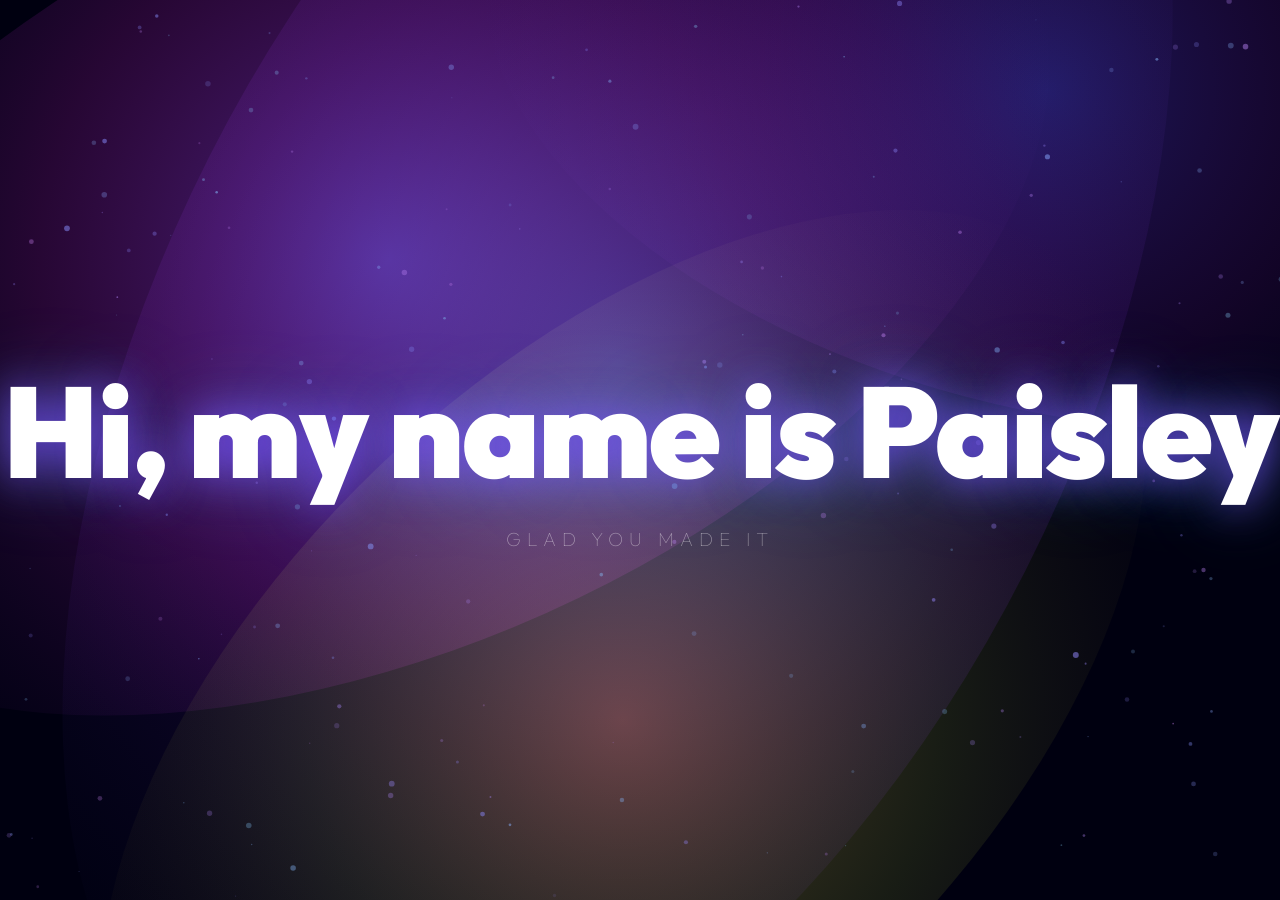
<file: index.html>
<!DOCTYPE html>
<html lang="en">
<head>
    <meta charset="UTF-8">
    <meta name="viewport" content="width=device-width, initial-scale=1.0">
    <title>Hello World</title>
    <link rel="stylesheet" href="style.css">
</head>
<body>
    <canvas id="aurora"></canvas>
    <canvas id="particles"></canvas>

    <div class="content">
        <h1>Hi, my name is Paisley</h1>
        <p class="sub">glad you made it</p>
    </div>

    <script src="script.js"></script>
</body>
</html>
</file>
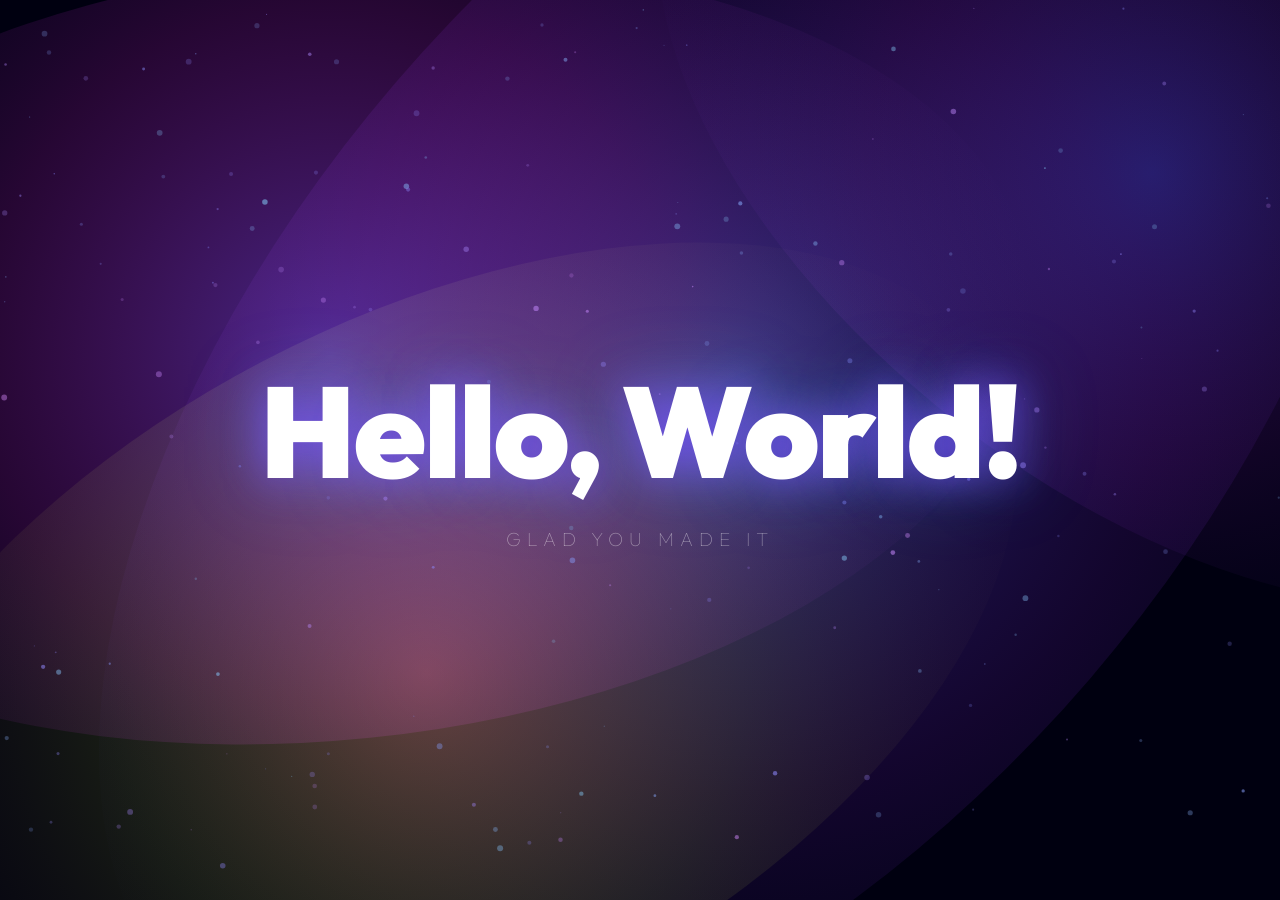
<file: Hello World/index.html>
<!DOCTYPE html>
<html lang="en">
<head>
    <meta charset="UTF-8">
    <meta name="viewport" content="width=device-width, initial-scale=1.0">
    <title>Hello World</title>
    <link rel="stylesheet" href="style.css">
</head>
<body>
    <canvas id="aurora"></canvas>
    <canvas id="particles"></canvas>

    <div class="content">
        <h1>Hello, World!</h1>
        <p class="sub">glad you made it</p>
    </div>

    <script src="script.js"></script>
</body>
</html>
</file>
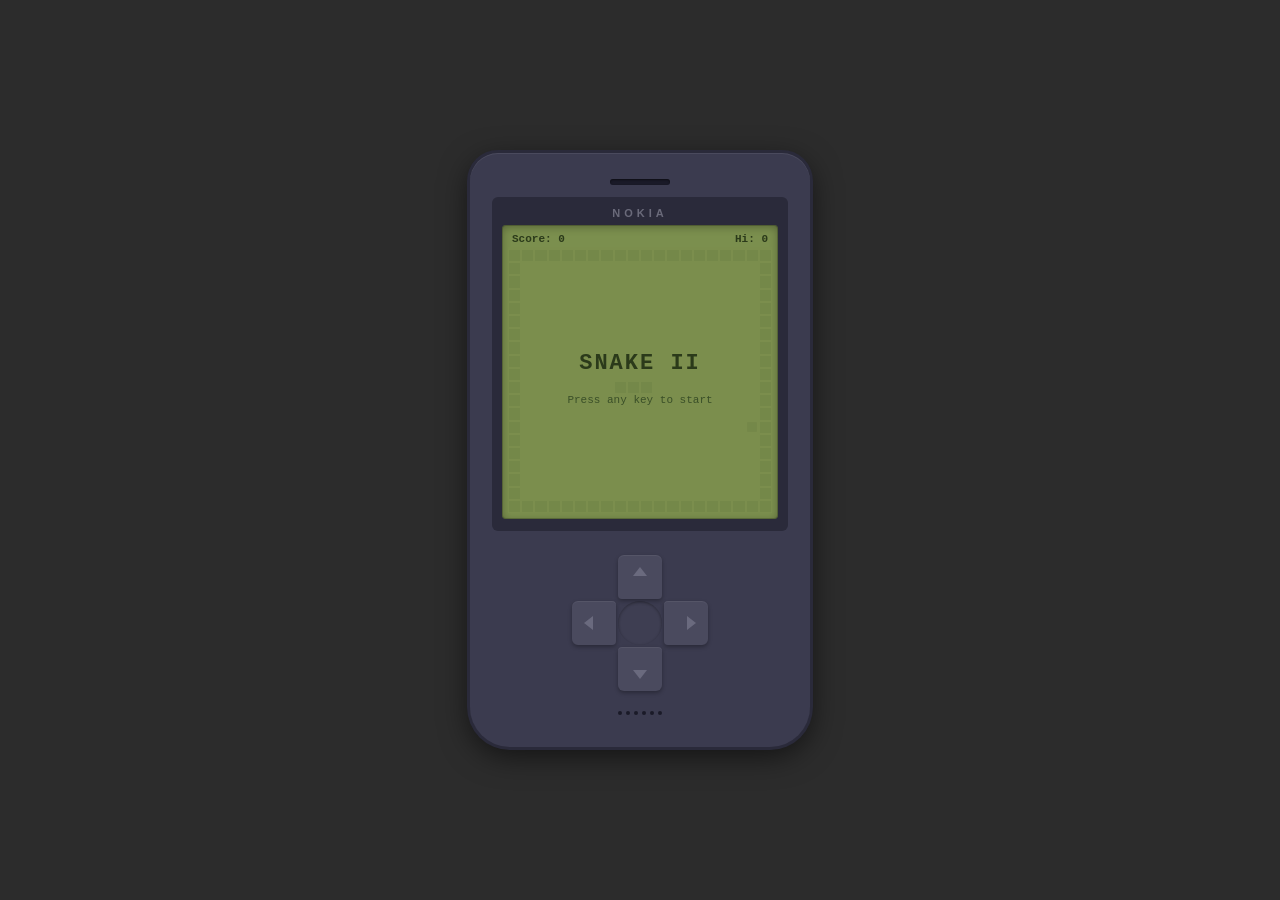
<file: Snake/index.html>
<!DOCTYPE html>
<html lang="en">
<head>
  <meta charset="UTF-8">
  <meta name="viewport" content="width=device-width, initial-scale=1.0, user-scalable=no">
  <title>Snake II</title>
  <link rel="stylesheet" href="style.css">
</head>
<body>
  <div class="phone">
    <div class="phone-top">
      <div class="earpiece"></div>
    </div>
    <div class="screen-bezel">
      <div class="screen-label">NOKIA</div>
      <div class="screen">
        <div class="status-bar">
          <span class="status-left">Score: <span id="score">0</span></span>
          <span class="status-right">Hi: <span id="highscore">0</span></span>
        </div>
        <canvas id="game" width="280" height="280"></canvas>
        <div id="overlay" class="overlay">
          <div id="overlay-title" class="overlay-title">SNAKE II</div>
          <div id="overlay-msg" class="overlay-msg">Press any key to start</div>
        </div>
      </div>
    </div>
    <div class="controls">
      <div class="dpad">
        <button class="dpad-btn dpad-up" id="btn-up" aria-label="Up"></button>
        <button class="dpad-btn dpad-left" id="btn-left" aria-label="Left"></button>
        <div class="dpad-center"></div>
        <button class="dpad-btn dpad-right" id="btn-right" aria-label="Right"></button>
        <button class="dpad-btn dpad-down" id="btn-down" aria-label="Down"></button>
      </div>
    </div>
    <div class="phone-bottom">
      <div class="mic-holes">
        <span></span><span></span><span></span><span></span><span></span><span></span>
      </div>
    </div>
  </div>
  <script src="game.js"></script>
</body>
</html>
</file>
<file: style.css>
@import url('https://fonts.googleapis.com/css2?family=Outfit:wght@100;400;900&display=swap');

*, *::before, *::after {
    margin: 0;
    padding: 0;
    box-sizing: border-box;
}

body {
    width: 100vw;
    height: 100vh;
    overflow: hidden;
    background: #000;
    display: flex;
    align-items: center;
    justify-content: center;
    font-family: 'Outfit', sans-serif;
}

canvas#aurora {
    position: fixed;
    inset: 0;
    z-index: 0;
}

canvas#particles {
    position: fixed;
    inset: 0;
    z-index: 1;
    pointer-events: none;
}

.content {
    position: relative;
    z-index: 2;
    text-align: center;
    user-select: none;
}

h1 {
    font-size: clamp(3rem, 10vw, 9rem);
    font-weight: 900;
    letter-spacing: -2px;
    color: #fff;
    text-shadow:
        0 0 40px rgba(120, 80, 255, 0.8),
        0 0 80px rgba(80, 200, 255, 0.4);
    animation: float 4s ease-in-out infinite;
    opacity: 0;
    transform: translateY(30px);
    transition: opacity 1s ease, transform 1s ease;
}

h1.visible {
    opacity: 1;
    transform: translateY(0);
}

.sub {
    margin-top: 1rem;
    font-size: clamp(0.9rem, 2vw, 1.2rem);
    font-weight: 100;
    letter-spacing: 6px;
    text-transform: uppercase;
    color: rgba(255, 255, 255, 0.45);
    opacity: 0;
    transform: translateY(10px);
    transition: opacity 1s ease 0.6s, transform 1s ease 0.6s;
}

.sub.visible {
    opacity: 1;
    transform: translateY(0);
}

@keyframes float {
    0%, 100% { transform: translateY(0px); }
    50%       { transform: translateY(-14px); }
}
</file>
<file: Hello World/style.css>
@import url('https://fonts.googleapis.com/css2?family=Outfit:wght@100;400;900&display=swap');

*, *::before, *::after {
    margin: 0;
    padding: 0;
    box-sizing: border-box;
}

body {
    width: 100vw;
    height: 100vh;
    overflow: hidden;
    background: #000;
    display: flex;
    align-items: center;
    justify-content: center;
    font-family: 'Outfit', sans-serif;
}

canvas#aurora {
    position: fixed;
    inset: 0;
    z-index: 0;
}

canvas#particles {
    position: fixed;
    inset: 0;
    z-index: 1;
    pointer-events: none;
}

.content {
    position: relative;
    z-index: 2;
    text-align: center;
    user-select: none;
}

h1 {
    font-size: clamp(3rem, 10vw, 9rem);
    font-weight: 900;
    letter-spacing: -2px;
    color: #fff;
    text-shadow:
        0 0 40px rgba(120, 80, 255, 0.8),
        0 0 80px rgba(80, 200, 255, 0.4);
    animation: float 4s ease-in-out infinite;
    opacity: 0;
    transform: translateY(30px);
    transition: opacity 1s ease, transform 1s ease;
}

h1.visible {
    opacity: 1;
    transform: translateY(0);
}

.sub {
    margin-top: 1rem;
    font-size: clamp(0.9rem, 2vw, 1.2rem);
    font-weight: 100;
    letter-spacing: 6px;
    text-transform: uppercase;
    color: rgba(255, 255, 255, 0.45);
    opacity: 0;
    transform: translateY(10px);
    transition: opacity 1s ease 0.6s, transform 1s ease 0.6s;
}

.sub.visible {
    opacity: 1;
    transform: translateY(0);
}

@keyframes float {
    0%, 100% { transform: translateY(0px); }
    50%       { transform: translateY(-14px); }
}
</file>
<file: Snake/style.css>
* {
  margin: 0;
  padding: 0;
  box-sizing: border-box;
}

body {
  background: #2c2c2c;
  display: flex;
  justify-content: center;
  align-items: center;
  min-height: 100vh;
  font-family: 'Courier New', monospace;
  overflow: hidden;
}

/* Nokia phone body */
.phone {
  background: #3b3b4f;
  border-radius: 28px 28px 40px 40px;
  padding: 18px 16px 28px;
  box-shadow:
    0 0 0 3px #2a2a3a,
    0 8px 30px rgba(0, 0, 0, 0.6),
    inset 0 1px 0 rgba(255, 255, 255, 0.08);
  width: 340px;
  user-select: none;
  -webkit-user-select: none;
}

.phone-top {
  display: flex;
  justify-content: center;
  padding: 8px 0 12px;
}

.earpiece {
  width: 60px;
  height: 6px;
  background: #1a1a28;
  border-radius: 3px;
  box-shadow: inset 0 1px 2px rgba(0, 0, 0, 0.5);
}

/* Screen area */
.screen-bezel {
  background: #2a2a3a;
  border-radius: 6px;
  padding: 10px 10px 12px;
  margin: 0 6px;
}

.screen-label {
  text-align: center;
  color: #6a6a7a;
  font-size: 11px;
  font-weight: bold;
  letter-spacing: 4px;
  margin-bottom: 6px;
  font-family: Arial, sans-serif;
}

.screen {
  background: #7b8f4e;
  border-radius: 4px;
  padding: 6px;
  position: relative;
  box-shadow:
    inset 0 2px 8px rgba(0, 0, 0, 0.3),
    inset 0 0 0 1px rgba(0, 0, 0, 0.2);
}

.status-bar {
  display: flex;
  justify-content: space-between;
  color: #2b3a1a;
  font-size: 11px;
  font-weight: bold;
  padding: 2px 4px 4px;
  font-family: 'Courier New', monospace;
}

canvas {
  display: block;
  background: #7b8f4e;
  image-rendering: pixelated;
  image-rendering: crisp-edges;
  width: 100%;
  aspect-ratio: 1;
}

/* Overlay for start/game over screens */
.overlay {
  position: absolute;
  top: 22px;
  left: 6px;
  right: 6px;
  bottom: 6px;
  display: flex;
  flex-direction: column;
  justify-content: center;
  align-items: center;
  background: rgba(123, 143, 78, 0.92);
  z-index: 2;
  border-radius: 2px;
}

.overlay.hidden {
  display: none;
}

.overlay-title {
  color: #2b3a1a;
  font-size: 22px;
  font-weight: bold;
  font-family: 'Courier New', monospace;
  margin-bottom: 16px;
  letter-spacing: 2px;
}

.overlay-msg {
  color: #3a4f28;
  font-size: 11px;
  font-family: 'Courier New', monospace;
  text-align: center;
  line-height: 1.6;
}

/* D-pad controls */
.controls {
  display: flex;
  justify-content: center;
  padding: 24px 0 8px;
}

.dpad {
  display: grid;
  grid-template-columns: 44px 44px 44px;
  grid-template-rows: 44px 44px 44px;
  gap: 2px;
}

.dpad-btn {
  background: #4a4a5e;
  border: none;
  border-radius: 4px;
  cursor: pointer;
  box-shadow:
    0 2px 4px rgba(0, 0, 0, 0.3),
    inset 0 1px 0 rgba(255, 255, 255, 0.06);
  position: relative;
  transition: background 0.08s;
}

.dpad-btn:active {
  background: #3a3a4e;
  box-shadow:
    0 1px 2px rgba(0, 0, 0, 0.3),
    inset 0 1px 3px rgba(0, 0, 0, 0.2);
  transform: translateY(1px);
}

.dpad-center {
  background: #3e3e52;
  border-radius: 50%;
  box-shadow: inset 0 1px 3px rgba(0, 0, 0, 0.3);
}

.dpad-up {
  grid-column: 2;
  grid-row: 1;
  border-radius: 6px 6px 4px 4px;
}

.dpad-left {
  grid-column: 1;
  grid-row: 2;
  border-radius: 6px 4px 4px 6px;
}

.dpad-center {
  grid-column: 2;
  grid-row: 2;
}

.dpad-right {
  grid-column: 3;
  grid-row: 2;
  border-radius: 4px 6px 6px 4px;
}

.dpad-down {
  grid-column: 2;
  grid-row: 3;
  border-radius: 4px 4px 6px 6px;
}

/* D-pad arrows */
.dpad-up::after,
.dpad-down::after,
.dpad-left::after,
.dpad-right::after {
  content: '';
  position: absolute;
  width: 0;
  height: 0;
}

.dpad-up::after {
  top: 12px;
  left: 50%;
  transform: translateX(-50%);
  border-left: 7px solid transparent;
  border-right: 7px solid transparent;
  border-bottom: 9px solid #6a6a7e;
}

.dpad-down::after {
  bottom: 12px;
  left: 50%;
  transform: translateX(-50%);
  border-left: 7px solid transparent;
  border-right: 7px solid transparent;
  border-top: 9px solid #6a6a7e;
}

.dpad-left::after {
  left: 12px;
  top: 50%;
  transform: translateY(-50%);
  border-top: 7px solid transparent;
  border-bottom: 7px solid transparent;
  border-right: 9px solid #6a6a7e;
}

.dpad-right::after {
  right: 12px;
  top: 50%;
  transform: translateY(-50%);
  border-top: 7px solid transparent;
  border-bottom: 7px solid transparent;
  border-left: 9px solid #6a6a7e;
}

/* Phone bottom */
.phone-bottom {
  display: flex;
  justify-content: center;
  padding: 12px 0 4px;
}

.mic-holes {
  display: flex;
  gap: 4px;
}

.mic-holes span {
  width: 4px;
  height: 4px;
  background: #1a1a28;
  border-radius: 50%;
}

/* Touch swipe area (mobile) */
@media (max-width: 500px) {
  body {
    align-items: flex-start;
    padding-top: 10px;
  }

  .phone {
    width: 95vw;
    max-width: 380px;
  }
}
</file>
